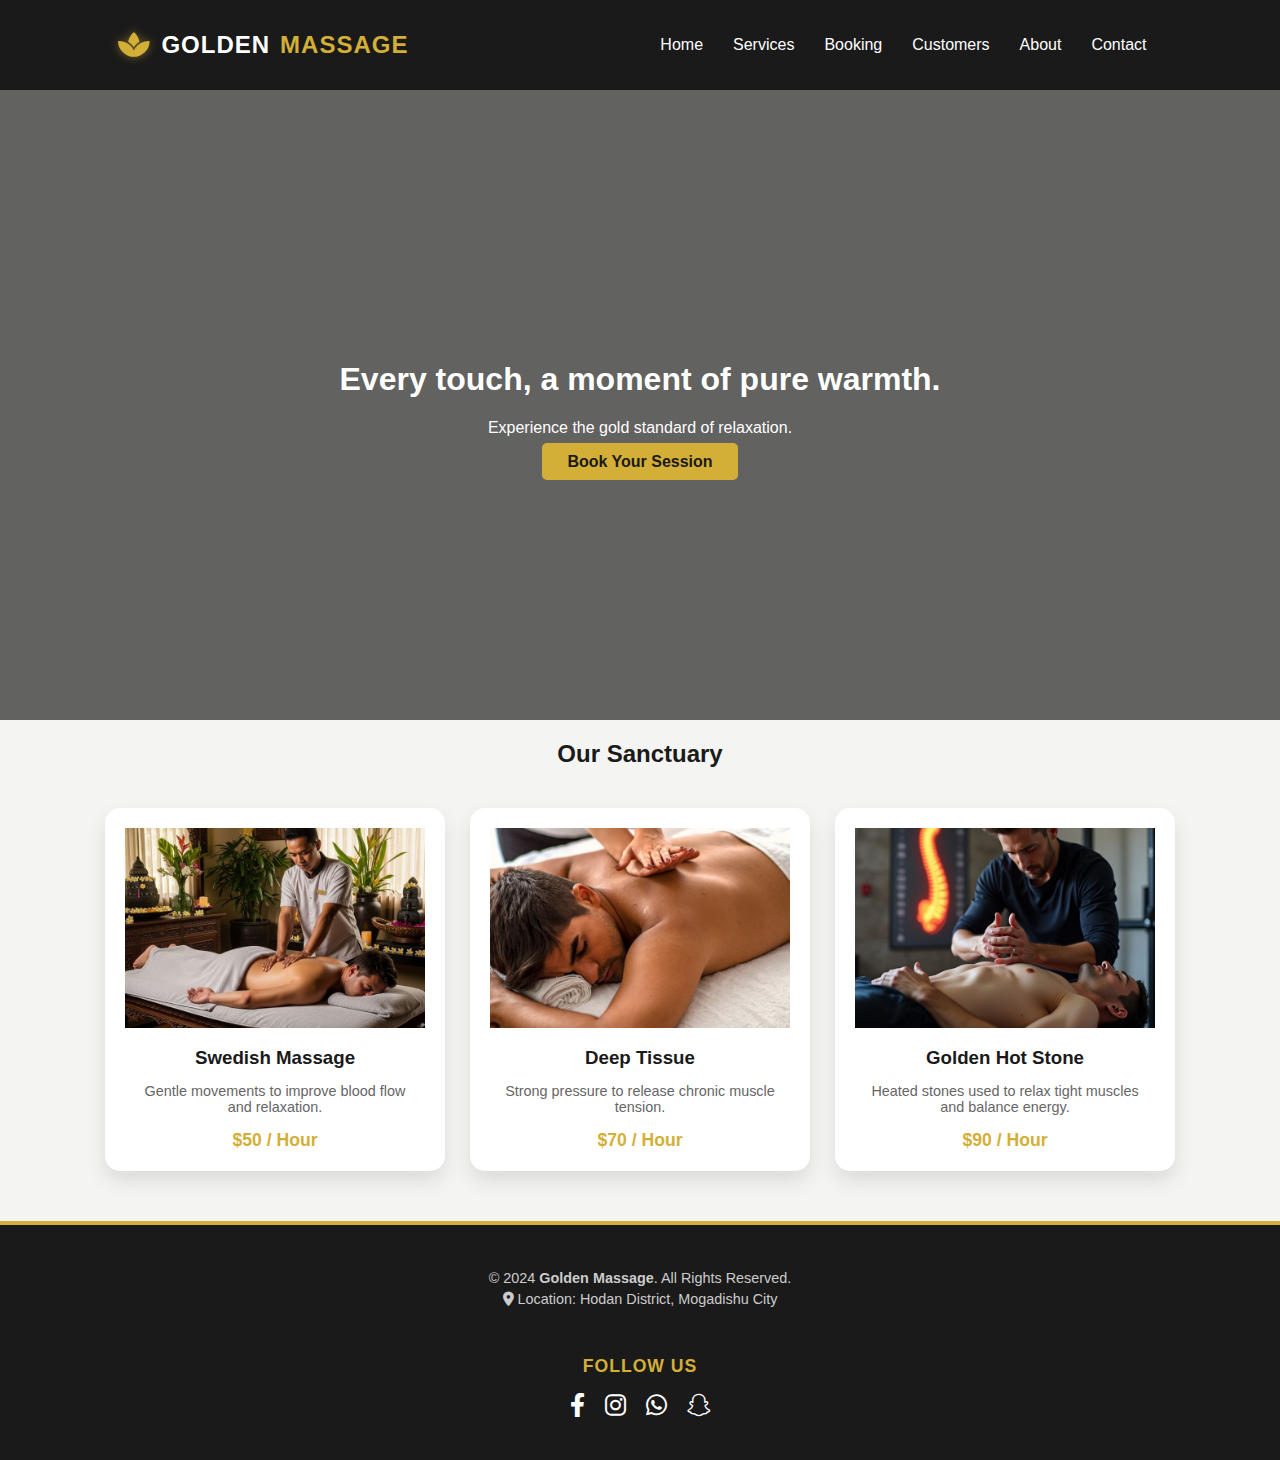
<file: index.html>
<!DOCTYPE html>
<html lang="en">
<head>
    <meta charset="UTF-8">
    <meta name="viewport" content="width=device-width, initial-scale=1.0">
    <title>Golden Massage | Home</title>
    <link rel="stylesheet" href="styl.css">
    <link rel="stylesheet" href="https://cdnjs.cloudflare.com/ajax/libs/font-awesome/6.0.0/css/all.min.css">
</head>
<body>
   <nav>
    <div class="logo">
        <i class="fas fa-spa"></i> GOLDEN <span>MASSAGE</span>
    </div>
    <ul class="nav-links">
        <li><a href="index.html">Home</a></li>
        <li><a href="services.html">Services</a></li>
        <li><a href="booking.html">Booking</a></li>
        <li><a href="customers.html">Customers</a></li>
        <li><a href="about.html">About</a></li>
        <li><a href="contact.html">Contact</a></li>
    </ul>
</nav>

    <header class="hero">
        <div class="hero-content">
            <h1>Every touch, a moment of pure warmth.</h1>
            <p>Experience the gold standard of relaxation.</p>
            <a href="booking.html" class="btn-gold">Book Your Session</a>
        </div>
    </header>

        <section>
             <h2 id="f2">Our Sanctuary</h2>

     <div class="services-grid">
            <div class="card">
                <img src="download (8).jpg" alt="Swedish Massage">
                <h3>Swedish Massage</h3>
                <p>Gentle movements to improve blood flow and relaxation.</p>
                <span class="price">$50 / Hour</span>
            </div>

            <div class="card">
                <img src="PURE Swedish Massage - 90 min Treatment.jpg" alt="Deep Tissue">
                <h3>Deep Tissue</h3>
                <p>Strong pressure to release chronic muscle tension.</p>
                <span class="price">$70 / Hour</span>
            </div>

            <div class="card">
                <img src="Expert Manual Therapy & Rehab for Lasting Recovery.jpg" alt="Hot Stone">
                <h3>Golden Hot Stone</h3>
                <p>Heated stones used to relax tight muscles and balance energy.</p>
                <span class="price">$90 / Hour</span>
            </div>
        </div>
        </section>
    <footer class="main-footer">
    <div class="footer-content">
        <div class="footer-info">
            <p>&copy; 2024 <strong>Golden Massage</strong>. All Rights Reserved.</p>
            <p><i class="fas fa-map-marker-alt"></i> Location: Hodan District, Mogadishu City</p>
        </div>
        
        <div class="footer-social">
            <h4>Follow Us</h4>
            <div class="social-links">
                <a href="https://facebook.com" target="_blank" title="Facebook"><i class="fab fa-facebook-f"></i></a>
                <a href="https://instagram.com" target="_blank" title="Instagram"><i class="fab fa-instagram"></i></a>
                <a href="https://wa.me/252610000000" target="_blank" title="WhatsApp"><i class="fab fa-whatsapp"></i></a>
                <a href="https://snapchat.com/add/YOUR_USERNAME" target="_blank" title="Snapchat" class="snapchat"><i class="fab fa-snapchat"></i></a>
            </div>
        </div>
    </div>
    
</footer>
</body>
</html>
</file>
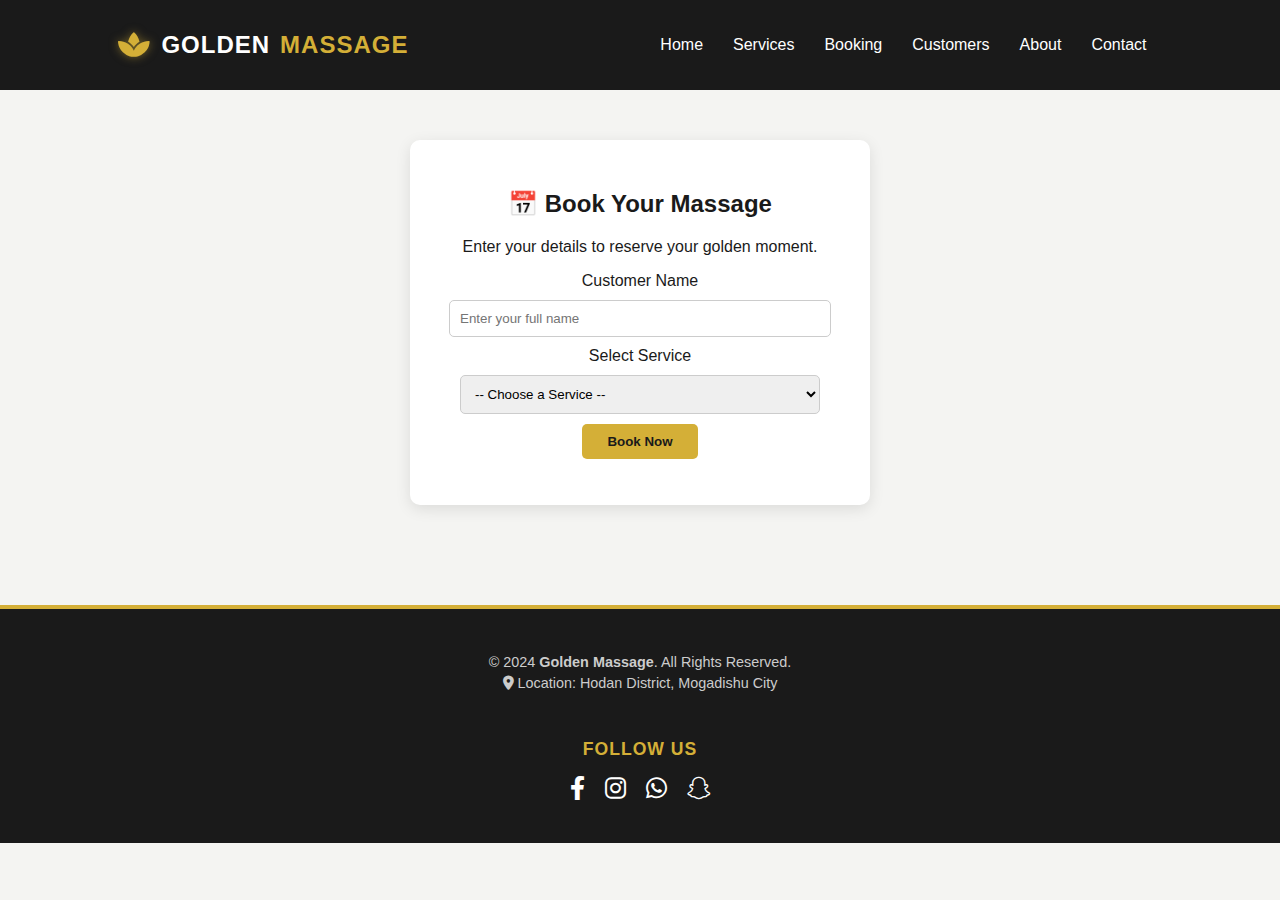
<file: booking.html>
<!DOCTYPE html>
<html lang="en">
<head>
    <meta charset="UTF-8">
    <meta name="viewport" content="width=device-width, initial-scale=1.0">
    <title>Golden Massage | Booking</title>
    <link rel="stylesheet" href="styl.css">
    <link rel="stylesheet" href="https://cdnjs.cloudflare.com/ajax/libs/font-awesome/6.0.0/css/all.min.css">
</head>
<body>
    <nav>
    <div class="logo">
        <i class="fas fa-spa"></i> GOLDEN <span>MASSAGE</span>
    </div>
    <ul class="nav-links">
        <li><a href="index.html">Home</a></li>
        <li><a href="services.html">Services</a></li>
        <li><a href="booking.html">Booking</a></li>
        <li><a href="customers.html">Customers</a></li>
        <li><a href="about.html">About</a></li>
        <li><a href="contact.html">Contact</a></li>
    </ul>
</nav>

    <section class="container">
        <div class="calculator-box">
            <h2>📅 Book Your Massage</h2>
            <p>Enter your details to reserve your golden moment.</p>
            
            <div class="input-group">
                <label>Customer Name</label>
                <input type="text" id="name" placeholder="Enter your full name">
            </div>

            <div class="input-group">
                <label>Select Service</label>
                <select id="service">
                    <option value="">-- Choose a Service --</option>
                    <option value="Swedish Massage">Swedish Massage - $20</option>
                    <option value="Deep Tissue Massage">Deep Tissue Massage - $30</option>
                    <option value="Hot Stone Massage">Hot Stone Massage - $40</option>
                </select>
            </div>
            
            <button id="bookBtn" class="btn-gold">Book Now</button>
            
            <p id="message"></p>
        </div>
    </section>

  <footer class="main-footer">
    <div class="footer-content">
        <div class="footer-info">
            <p>&copy; 2024 <strong>Golden Massage</strong>. All Rights Reserved.</p>
            <p><i class="fas fa-map-marker-alt"></i> Location: Hodan District, Mogadishu City</p>
        </div>
        
        <div class="footer-social">
            <h4>Follow Us</h4>
            <div class="social-links">
                <a href="https://facebook.com" target="_blank" title="Facebook"><i class="fab fa-facebook-f"></i></a>
                <a href="https://instagram.com" target="_blank" title="Instagram"><i class="fab fa-instagram"></i></a>
                <a href="https://wa.me/252610000000" target="_blank" title="WhatsApp"><i class="fab fa-whatsapp"></i></a>
                <a href="https://snapchat.com/add/YOUR_USERNAME" target="_blank" title="Snapchat" class="snapchat"><i class="fab fa-snapchat"></i></a>
            </div>
        </div>
    </div>
</footer>

    <script src="script.js"></script>
</body>
</html>
</file>
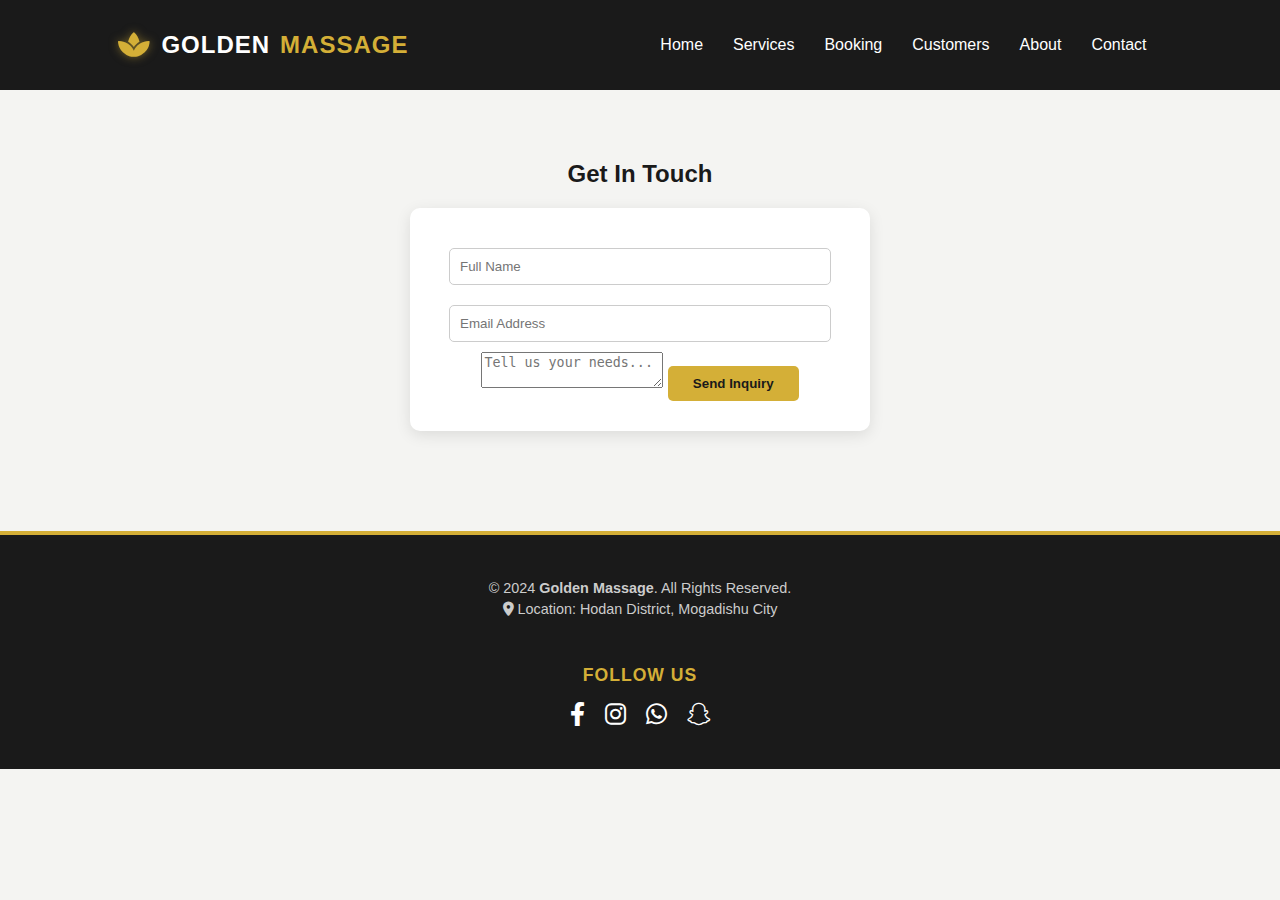
<file: contact.html>
<!DOCTYPE html>
<html lang="en">
<head>
    <meta charset="UTF-8">
    <title>Contact Us | Golden Massage</title>
    <link rel="stylesheet" href="styl.css">
    <link rel="stylesheet" href="https://cdnjs.cloudflare.com/ajax/libs/font-awesome/6.0.0/css/all.min.css">
</head>
<body>
 <nav>
    <div class="logo">
        <i class="fas fa-spa"></i> GOLDEN <span>MASSAGE</span>
    </div>
    <ul class="nav-links">
        <li><a href="index.html">Home</a></li>
        <li><a href="services.html">Services</a></li>
        <li><a href="booking.html">Booking</a></li>
        <li><a href="customers.html">Customers</a></li>
        <li><a href="about.html">About</a></li>
        <li><a href="contact.html">Contact</a></li>
    </ul>
</nav>

    <section class="container">
        <h2>Get In Touch</h2>
        <form id="contact-form">
            <input type="text" id="user-name" placeholder="Full Name" required>
            <input type="email" id="user-email" placeholder="Email Address" required>
            <textarea placeholder="Tell us your needs..."></textarea>
            <button type="submit" class="btn-gold">Send Inquiry</button>
        </form>
    </section>

    <script src="script.js"></script>
   <footer class="main-footer">
    <div class="footer-content">
        <div class="footer-info">
            <p>&copy; 2024 <strong>Golden Massage</strong>. All Rights Reserved.</p>
            <p><i class="fas fa-map-marker-alt"></i> Location: Hodan District, Mogadishu City</p>
        </div>
        
        <div class="footer-social">
            <h4>Follow Us</h4>
            <div class="social-links">
                <a href="https://facebook.com" target="_blank" title="Facebook"><i class="fab fa-facebook-f"></i></a>
                <a href="https://instagram.com" target="_blank" title="Instagram"><i class="fab fa-instagram"></i></a>
                <a href="https://wa.me/252610000000" target="_blank" title="WhatsApp"><i class="fab fa-whatsapp"></i></a>
                <a href="https://snapchat.com/add/YOUR_USERNAME" target="_blank" title="Snapchat" class="snapchat"><i class="fab fa-snapchat"></i></a>
            </div>
        </div>
    </div>
</footer>
</body>
</html>
</file>
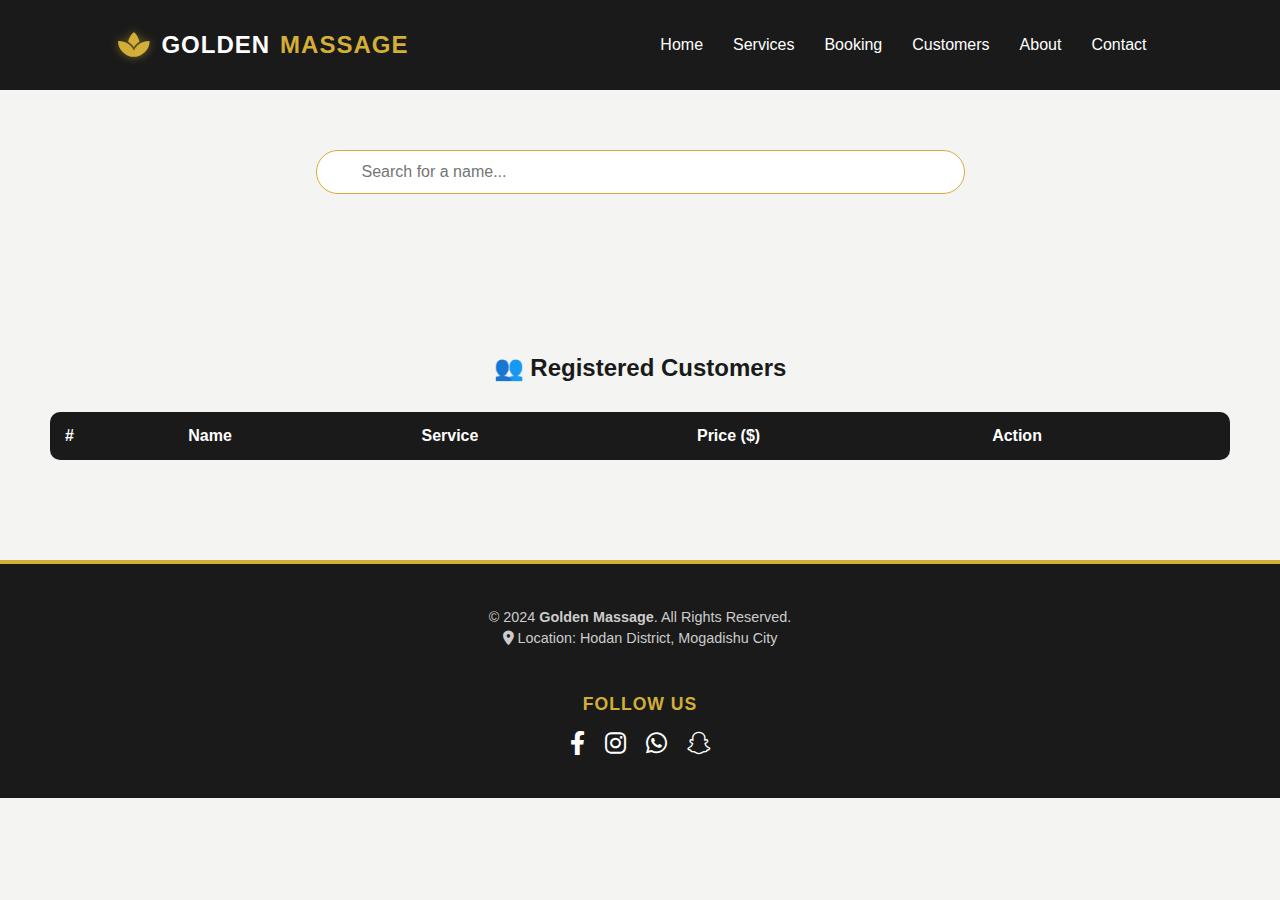
<file: customers.html>
<!DOCTYPE html>
<html lang="en">
<head>
    <meta charset="UTF-8">
    <meta name="viewport" content="width=device-width, initial-scale=1.0">
    <title>Golden Massage | Customers List</title>
    <link rel="stylesheet" href="styl.css">
    <link rel="stylesheet" href="https://cdnjs.cloudflare.com/ajax/libs/font-awesome/6.0.0/css/all.min.css">
</head>
<body>
   <nav>
    <div class="logo">
        <i class="fas fa-spa"></i> GOLDEN <span>MASSAGE</span>
    </div>
    <ul class="nav-links">
        <li><a href="index.html">Home</a></li>
        <li><a href="services.html">Services</a></li>
        <li><a href="booking.html">Booking</a></li>
        <li><a href="customers.html">Customers</a></li>
        <li><a href="about.html">About</a></li>
        <li><a href="contact.html">Contact</a></li>
    </ul>
</nav>
  <section class="container">
    
    <div class="search-container">
        <input type="text" id="searchInput" placeholder="Search for a name...">
    </div>

    <div class="table-container">
        <table>
            </table>
    </div>
</section>
    <section class="container">
        <h2 class="title">👥 Registered Customers</h2>
        
        <div class="table-container">
            <table>
                <thead>
                    <tr>
                        <th>#</th>
                        <th>Name</th>
                        <th>Service</th>
                        <th>Price ($)</th>
                        <th>Action</th>
                    </tr>
                </thead>
                <tbody id="customerList">
                    </tbody>
            </table>
        </div>
    </section>

   <footer class="main-footer">
    <div class="footer-content">
        <div class="footer-info">
            <p>&copy; 2024 <strong>Golden Massage</strong>. All Rights Reserved.</p>
            <p><i class="fas fa-map-marker-alt"></i> Location: Hodan District, Mogadishu City</p>
        </div>
        
        <div class="footer-social">
            <h4>Follow Us</h4>
            <div class="social-links">
                <a href="https://facebook.com" target="_blank" title="Facebook"><i class="fab fa-facebook-f"></i></a>
                <a href="https://instagram.com" target="_blank" title="Instagram"><i class="fab fa-instagram"></i></a>
                <a href="https://wa.me/252610000000" target="_blank" title="WhatsApp"><i class="fab fa-whatsapp"></i></a>
                <a href="https://snapchat.com/add/YOUR_USERNAME" target="_blank" title="Snapchat" class="snapchat"><i class="fab fa-snapchat"></i></a>
            </div>
        </div>
    </div>
  
</footer>
    <script src="script.js"></script>
</body>
</html>
</file>
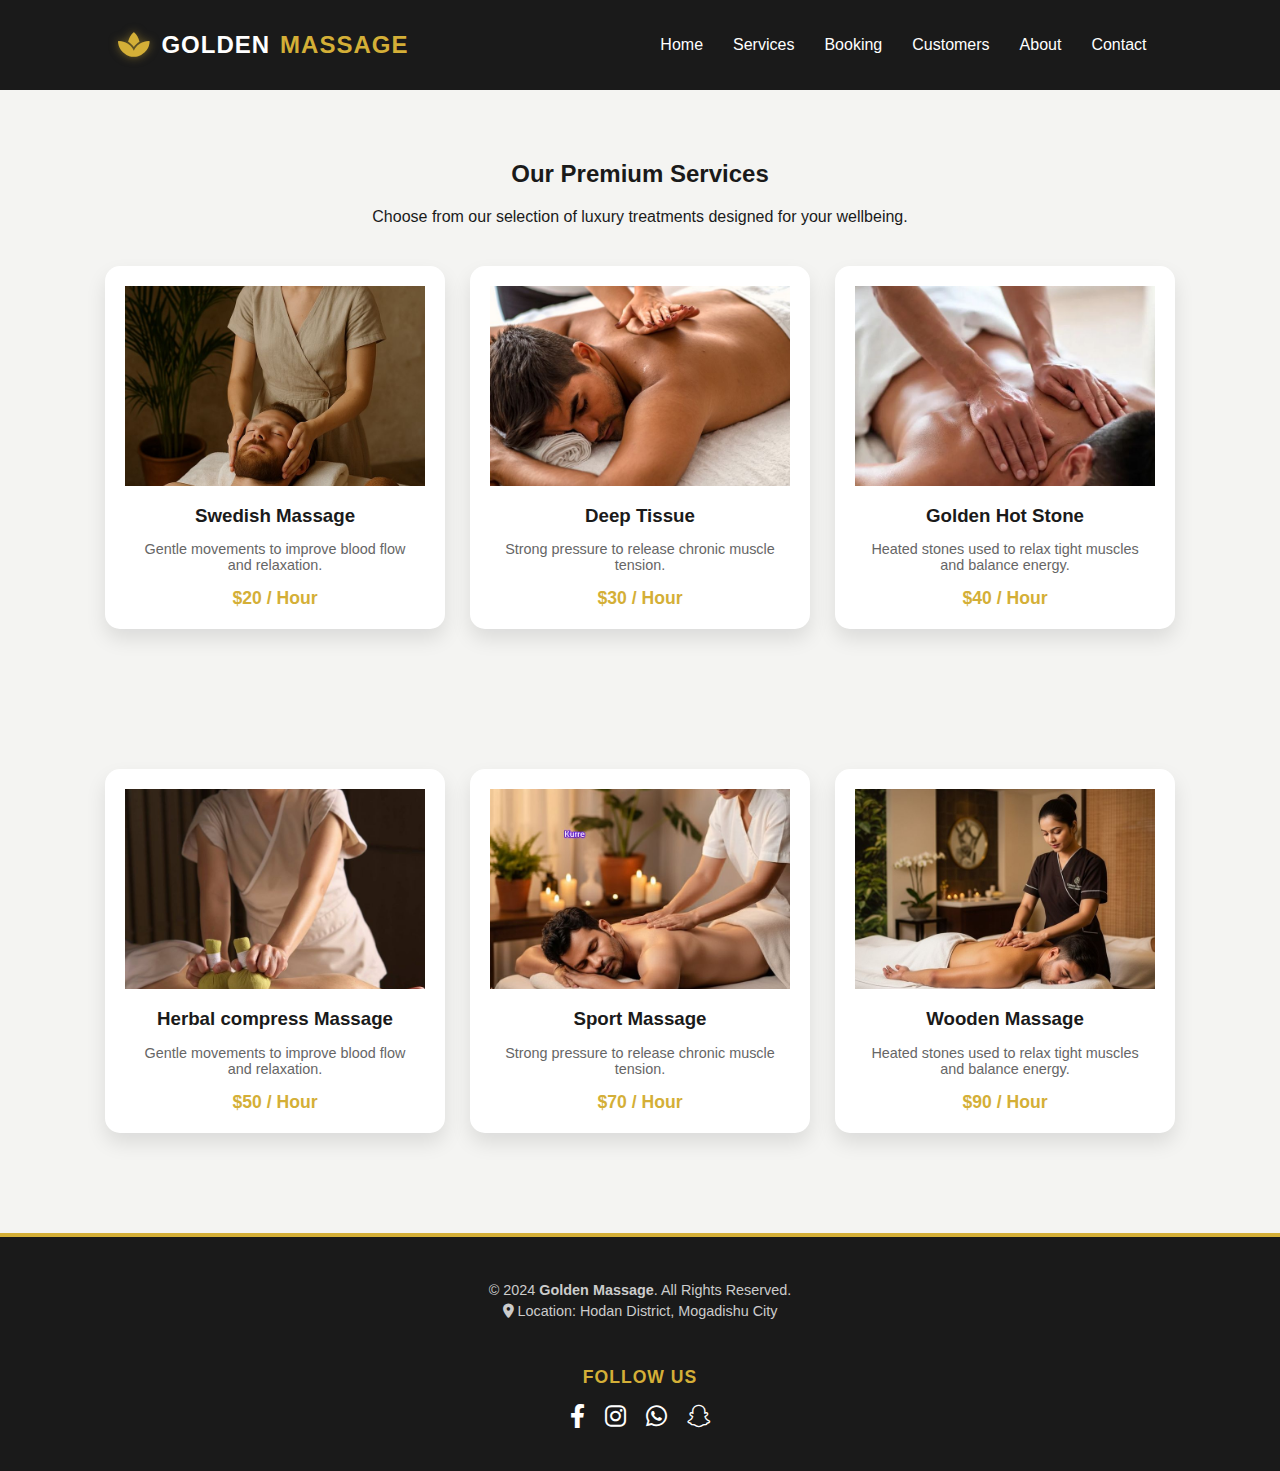
<file: services.html>
<!DOCTYPE html>
<html lang="en">
<head>
    <meta charset="UTF-8">
    <meta name="viewport" content="width=device-width, initial-scale=1.0">
    <title>Our Services | Golden Massage</title>
    <link rel="stylesheet" href="styl.css">
    <link rel="stylesheet" href="https://cdnjs.cloudflare.com/ajax/libs/font-awesome/6.0.0/css/all.min.css">
</head>
<body>
  <nav>
    <div class="logo">
        <i class="fas fa-spa"></i> GOLDEN <span>MASSAGE</span>
    </div>
    <ul class="nav-links">
        <li><a href="index.html">Home</a></li>
        <li><a href="services.html">Services</a></li>
        <li><a href="booking.html">Booking</a></li>
        <li><a href="customers.html">Customers</a></li>
        <li><a href="about.html">About</a></li>
        <li><a href="contact.html">Contact</a></li>
    </ul>
</nav>

    <section class="container">
        <h2 class="title">Our Premium Services</h2>
        <p>Choose from our selection of luxury treatments designed for your wellbeing.</p>
        
        <div class="services-grid">
            <div class="card">
                <img src="Russian Technique for Deep Relaxation & Glowing Skin 🌿💆_♂️.jpg" alt="Swedish Massage">
                <h3>Swedish Massage</h3>
                <p>Gentle movements to improve blood flow and relaxation.</p>
                <span class="price">$20 / Hour</span>
            </div>

            <div class="card">
                <img src="PURE Swedish Massage - 90 min Treatment.jpg" alt="Deep Tissue">
                <h3>Deep Tissue</h3>
                <p>Strong pressure to release chronic muscle tension.</p>
                <span class="price">$30 / Hour</span>
            </div>

            <div class="card">
                <img src="Expert physiotherapy, chiropractic, and massage therapy services in White Rock, BC_ Personalized care from our dedicated team to help you move freely and live pain-free_.jpg" alt="Hot Stone">
                <h3>Golden Hot Stone</h3>
                <p>Heated stones used to relax tight muscles and balance energy.</p>
                <span class="price">$40 / Hour</span>
            </div>
        </div>
    </section>
     <section class="container">
        <!-- <h2 class="title">Our Premium Services</h2>
        <p>Choose from our selection of luxury treatments designed for your wellbeing.</p> -->
        
        <div class="services-grid">
            <div class="card">
                <img src="download (9).jpg" alt="Swedish Massage">
                <h3>Herbal compress Massage</h3>
                <p>Gentle movements to improve blood flow and relaxation.</p>
                <span class="price">$50 / Hour</span>
            </div>

            <div class="card">
                <img src="bhagwatkurre ❤️.jpg" alt="Deep Tissue">
                <h3>Sport Massage</h3>
                <p>Strong pressure to release chronic muscle tension.</p>
                <span class="price">$70 / Hour</span>
            </div>

            <div class="card">
                <img src="Best Spas in Hyderabad_ A Journey of Relaxation & Wellness at Glory Spa.jpg">
                <h3>Wooden Massage</h3>
                <p>Heated stones used to relax tight muscles and balance energy.</p>
                <span class="price">$90 / Hour</span>
            </div>
        </div>
    </section>

    <footer class="main-footer">
    <div class="footer-content">
        <div class="footer-info">
            <p>&copy; 2024 <strong>Golden Massage</strong>. All Rights Reserved.</p>
            <p><i class="fas fa-map-marker-alt"></i> Location: Hodan District, Mogadishu City</p>
        </div>
        
        <div class="footer-social">
            <h4>Follow Us</h4>
            <div class="social-links">
                <a href="https://facebook.com" target="_blank" title="Facebook"><i class="fab fa-facebook-f"></i></a>
                <a href="https://instagram.com" target="_blank" title="Instagram"><i class="fab fa-instagram"></i></a>
                <a href="https://wa.me/252610000000" target="_blank" title="WhatsApp"><i class="fab fa-whatsapp"></i></a>
                <a href="https://snapchat.com/add/YOUR_USERNAME" target="_blank" title="Snapchat" class="snapchat"><i class="fab fa-snapchat"></i></a>
                
            </div>
        </div>
    </div>
    
</footer>
</body>
</html>
</file>
<file: styl.css>
:root {
    --gold: #d4af37;
    --dark: #1a1a1a;
    --white: #ffffff;
    --cream: #f4f4f2;
}

body {
    margin: 0;
    font-family: 'Arial', sans-serif;
    background-color: var(--cream);
    color: var(--dark);
}

nav {
    background: var(--dark);
    padding: 20px;
    display: flex;
    justify-content: space-around;
    align-items: center;
}

.logo { color: var(--white); font-weight: bold; font-size: 24px; }
.logo span { color: var(--gold); }

.nav-links { list-style: none; display: flex; }
.nav-links li a { color: var(--white); text-decoration: none; margin: 0 15px; }
.nav-links li a:hover { color: var(--gold); }

.hero {
    height: 70vh;
    background: linear-gradient(rgba(0,0,0,0.6), rgba(0,0,0,0.6)), url('https://images.unsplash.com/photo-1544161515-4ab6ce6db874?q=80');
    background-size: cover;
    display: flex;
    align-items: center;
    justify-content: center;
    text-align: center;
    color: white;
}

.btn-gold {
    background: var(--gold);
    color: var(--dark);
    padding: 10px 25px;
    border: none;
    border-radius: 5px;
    cursor: pointer;
    font-weight: bold;
    text-decoration: none;
}

.container { padding: 50px; text-align: center; }
.services-grid { display: flex; gap: 20px; justify-content: center; margin-top: 20px; }
.card { background: white; padding: 20px; border-radius: 10px; box-shadow: 0 4px 8px rgba(0,0,0,0.1); width: 250px; }

.calculator-box, #contact-form {
    background: white;
    padding: 30px;
    border-radius: 10px;
    max-width: 400px;
    margin: auto;
    box-shadow: 0 4px 15px rgba(0,0,0,0.1);
}

input, select { width: 90%; padding: 10px; margin: 10px 0; border: 1px solid #ccc; border-radius: 5px; }
.result { font-size: 24px; color: var(--gold); font-weight: bold; margin-top: 20px; }
.error { color: red; font-size: 14px; }


/* Gallery Styles */
.home-gallery {
    padding: 50px 20px;
    text-align: center;
    background: #fff;
}

.gallery-grid {
    display: flex;
    justify-content: center;
    gap: 20px;
    margin-top: 30px;
    flex-wrap: wrap;
}

.gallery-grid img {
    width: 45%;
    min-width: 300px;
    border-radius: 10px;
    box-shadow: 0 5px 15px rgba(0,0,0,0.2);
    transition: transform 0.3s;
}

.gallery-grid img:hover {
    transform: scale(1.05);
}

/* Footer Styles */
footer {
    background: var(--dark);
    color: var(--white);
    text-align: center;
    padding: 30px 0;
    margin-top: 50px;
    border-top: 3px solid var(--gold);
}

.footer-content p {
    margin: 5px 0;
    font-size: 0.9rem;
    color: #ccc;
}
/* Services Page Styles */
.services-grid {
    display: flex;
    gap: 25px;
    justify-content: center;
    flex-wrap: wrap;
    margin-top: 40px;
}

.card {
    background: white;
    border-radius: 15px;
    overflow: hidden; /* Si sawirka geesaha looga soo koobo */
    box-shadow: 0 10px 20px rgba(0,0,0,0.1);
    width: 300px;
    transition: transform 0.3s;
    text-align: center;
    padding-bottom: 20px;
}

.card:hover {
    transform: translateY(-10px);
}

.card img {
    width: 100%;
    height: 200px;
    object-fit: cover; /* Si sawirku u noqdo mid nidaamsan */
}

.card h3 {
    color: var(--dark);
    margin: 15px 0 10px;
}

.card p {
    padding: 0 15px;
    font-size: 0.9rem;
    color: #666;
}

.price {
    display: block;
    margin-top: 15px;
    font-weight: bold;
    color: var(--gold);
    font-size: 1.1rem;
}

/* Footer Style */
footer {
    background: var(--dark);
    color: white;
    padding: 40px 20px;
    text-align: center;
    margin-top: 60px;
    border-top: 4px solid var(--gold);
}
/* About Page Specific */
.about-flex {
    display: flex;
    align-items: center;
    gap: 40px;
    text-align: left;
    margin-bottom: 50px;
    flex-wrap: wrap;
}

.about-text { flex: 1; min-width: 300px; }
.about-image { flex: 1; min-width: 300px; }
.about-image img { width: 100%; border-radius: 20px; box-shadow: 10px 10px 0px var(--gold); }

.values-list {
    list-style: none;
    padding: 0;
}

.values-list li {
    margin: 10px 0;
    padding-left: 20px;
    border-left: 3px solid var(--gold);
}

.team-section {
    margin-top: 80px;
    background: #fff;
    padding: 40px;
    border-radius: 20px;
}

/* Table Styles for Customers Page */
.table-container {
    overflow-x: auto;
    margin-top: 30px;
}

table {
    width: 100%;
    border-collapse: collapse;
    background: white;
    border-radius: 10px;
    overflow: hidden;
    box-shadow: 0 5px 15px rgba(0,0,0,0.05);
}

th {
    background-color: var(--dark);
    color: var(--white);
    padding: 15px;
    text-align: left;
}

td {
    padding: 15px;
    border-bottom: 1px solid #eee;
}

tbody tr:hover {
    background-color: #fffdf5; /* Golden hover */
}

.btn-delete {
    background: #ff4d4d;
    color: white;
    border: none;
    padding: 5px 12px;
    border-radius: 4px;
    cursor: pointer;
}

.btn-delete:hover {
    background: #cc0000;
}

#message {
    margin-top: 15px;
    font-weight: bold;
}
#f2{
    text-align: center;
}

.logo {
    display: flex;
    align-items: center;
    gap: 10px; /* Masaafada u dhaxaysa icon-ka iyo qoraalka */
    color: var(--white);
    font-weight: bold;
    font-size: 24px;
    letter-spacing: 1px;
}

.logo i {
    color: var(--gold); /* Midabka icon-ka spa-ga */
    font-size: 28px;
    filter: drop-shadow(0 0 5px rgba(212, 175, 55, 0.5));
}

.logo span {
    color: var(--gold);
}

/* --- Updated Footer Styles --- */
.main-footer {
    background-color: var(--dark);
    color: var(--white);
    padding: 40px 20px;
    margin-top: 50px;
    border-top: 4px solid var(--gold);
    text-align: center;
}

.footer-content {
    display: flex;
    flex-direction: column;
    align-items: center;
    gap: 20px;
}

.footer-social h4 {
    margin-bottom: 15px;
    color: var(--gold);
    font-size: 1.1rem;
    text-transform: uppercase;
    letter-spacing: 1px;
}

.social-links {
    display: flex;
    gap: 20px;
    justify-content: center;
}

.social-links a {
    color: var(--white);
    font-size: 1.5rem;
    transition: all 0.3s ease;
    display: inline-block;
}

/* User Feedback: Marka mouse-ka la dul dhigo (Hover Effect) */
.social-links a:hover {
    color: var(--gold);
    transform: translateY(-5px); /* Wuu yara kacayaa */
}

.search-bar-container {
    background-color: #1a1a1a; /* Midab u dhow navigation-ka */
    padding: 15px 0;
    display: flex;
    justify-content: center;
    border-bottom: 2px solid #d4af37; /* Xariiq dahabi ah */
}

.search-wrapper {
    position: relative;
    width: 60%;
}

.search-wrapper i {
    position: absolute;
    left: 15px;
    top: 50%;
    transform: translateY(-50%);
    color: #d4af37;
}

#searchInput {
    width: 50%;
    padding: 12px 12px 12px 45px;
    border-radius: 25px;
    border: 1px solid #d4af37;
    background: #fff;
    font-size: 1rem;
    outline: none;
    transition: 0.3s;
}

#searchInput:focus {
    box-shadow: 0 0 10px rgba(212, 175, 55, 0.5);
    width: 65%; /* Wuu yara weynanayaa markaad gujiso */
}
</file>
